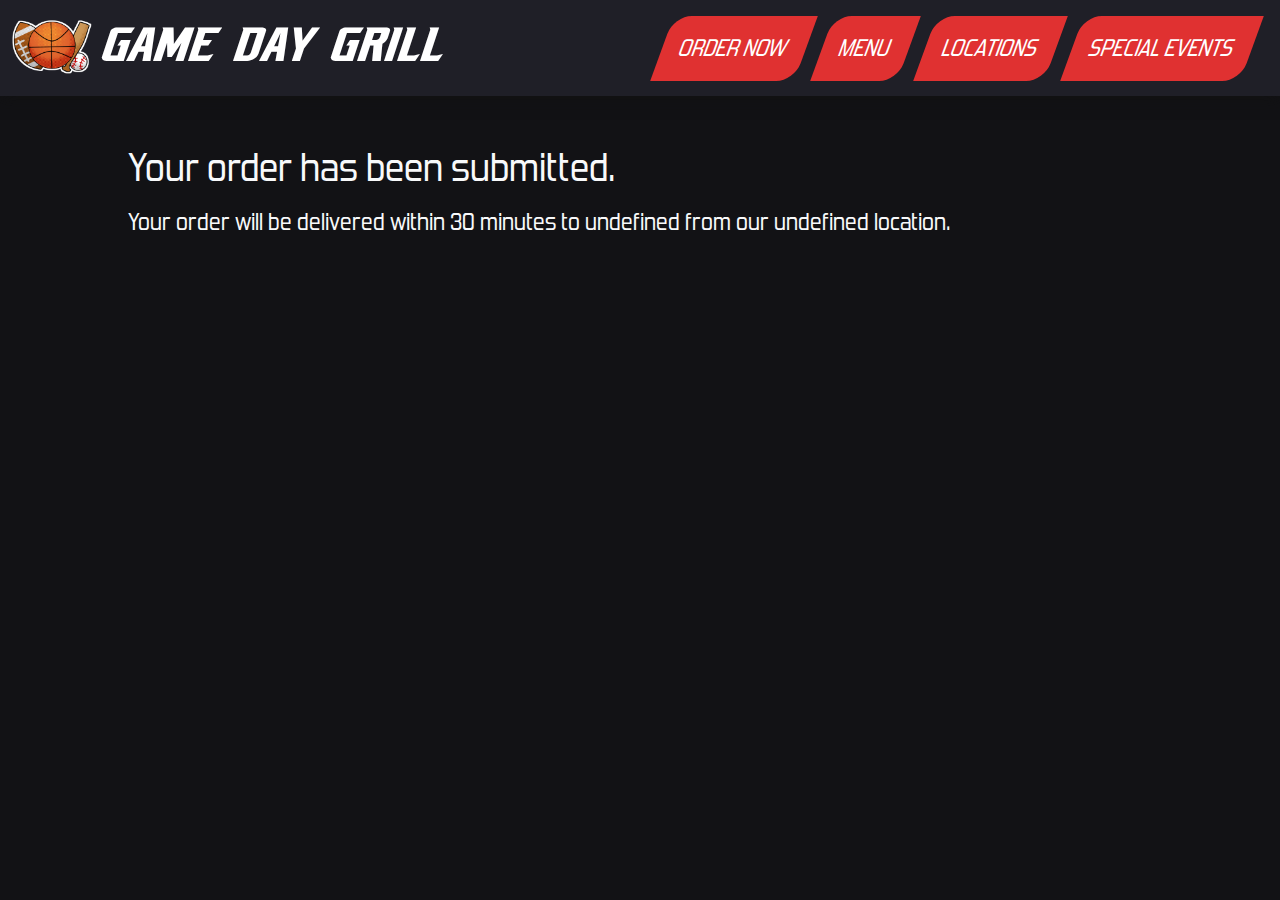
<file: delivery.html>
<!DOCTYPE html>
<html>
    <head>
        <!-- <link rel="preconnect" href="https://fonts.googleapis.com">
        <link rel="preconnect" href="https://fonts.gstatic.com" crossorigin>
        <link href="https://fonts.googleapis.com/css2?family=Oswald:wght@400;700&display=swap" rel="stylesheet"> -->

        <meta name="viewport" content="width=device-width, initial-scale=1" />
        <link href="style.css" rel="stylesheet">
        <link href="checkout.css" rel="stylesheet">
        <script src="hamburger.js"></script>

        <title>Order - Game Day Grill: Burgers & More</title>
        <meta name="title" content="Game Day Grill: Burgers & More" />
        <meta name="description" content="Order online, view our menu, and learn more about Game Day Grill through our website!" />
        
        <!-- logo icon -->
        <link rel="icon" href="imgs/logos/game-day-grill.ico" type="image/x-icon"/>
        <!-- Open Graph / Facebook -->
        <meta property="og:type" content="website" />
        <!-- <meta property="og:url" content="https://metatags.io/" /> -->
        <meta property="og:title" content="Game Day Grill: Burgers & More" />
        <meta property="og:description" content="Order online, view our menu, and learn more about Game Day Grill through our website!" />
        <!-- <meta property="og:image" content="https://metatags.io/images/meta-tags.webp" /> -->
        
        <!-- Twitter -->
        <meta property="twitter:card" content="summary_large_image" />
        <!-- <meta property="twitter:url" content="https://metatags.io/" /> -->
        <meta property="twitter:title" content="Game Day Grill: Burgers & More" />
        <meta property="twitter:description" content="Order online, view our menu, and learn more about Game Day Grill through our website!" />
        <!-- <meta property="twitter:image" content="https://metatags.io/images/meta-tags.webp" /> -->

        <script>
            window.onload = () => {
                document.getElementById("informed-text").innerText = `Your order will be delivered within 30 minutes to ${localStorage.address} from our ${localStorage.location} location.`
            }
        </script>
    </head>

    <body>
        <header>
			<div class="grow">
				<a id="logoB" href="index.html">
					<img src = "imgs\logos\game-day-grill.ico" alt = "Game Day Grill Logo" class = "logo">
				</a>
				<p class="header-text">Game Day Grill</h1>
			</div>
			<div class="navbar-buttons spaced-row">
				<a href="order.html" class="button sm" >Order Now</a>
				<a href="menu.html" class="button sm">Menu</a>
				<a href="locations.html" class="button sm">Locations</a>
				<a href="events.html" class="button sm">Special Events</a>
			</div>
			<img id="hamburger-button" src="imgs/hamburger.webp">
    	</header>
		<div id="hamburger-menu">
			<a href="order.html" class="navbar-button sm" >Order Now</a>
			<a href="menu.html" class="navbar-button sm">Menu</a>
			<a href="locations.html" class="navbar-button sm">Locations</a>
			<a href="events.html" class="navbar-button sm">Special Events</a>
		</div>
        <main>
            <div class="container">
                <p class="lg-text">Your order has been submitted.</p>
                <p class="md-text" id="informed-text">Your order will be delivered within 30 minutes.</p>
            </div>
        </main>
    </body>
</html>
</file>
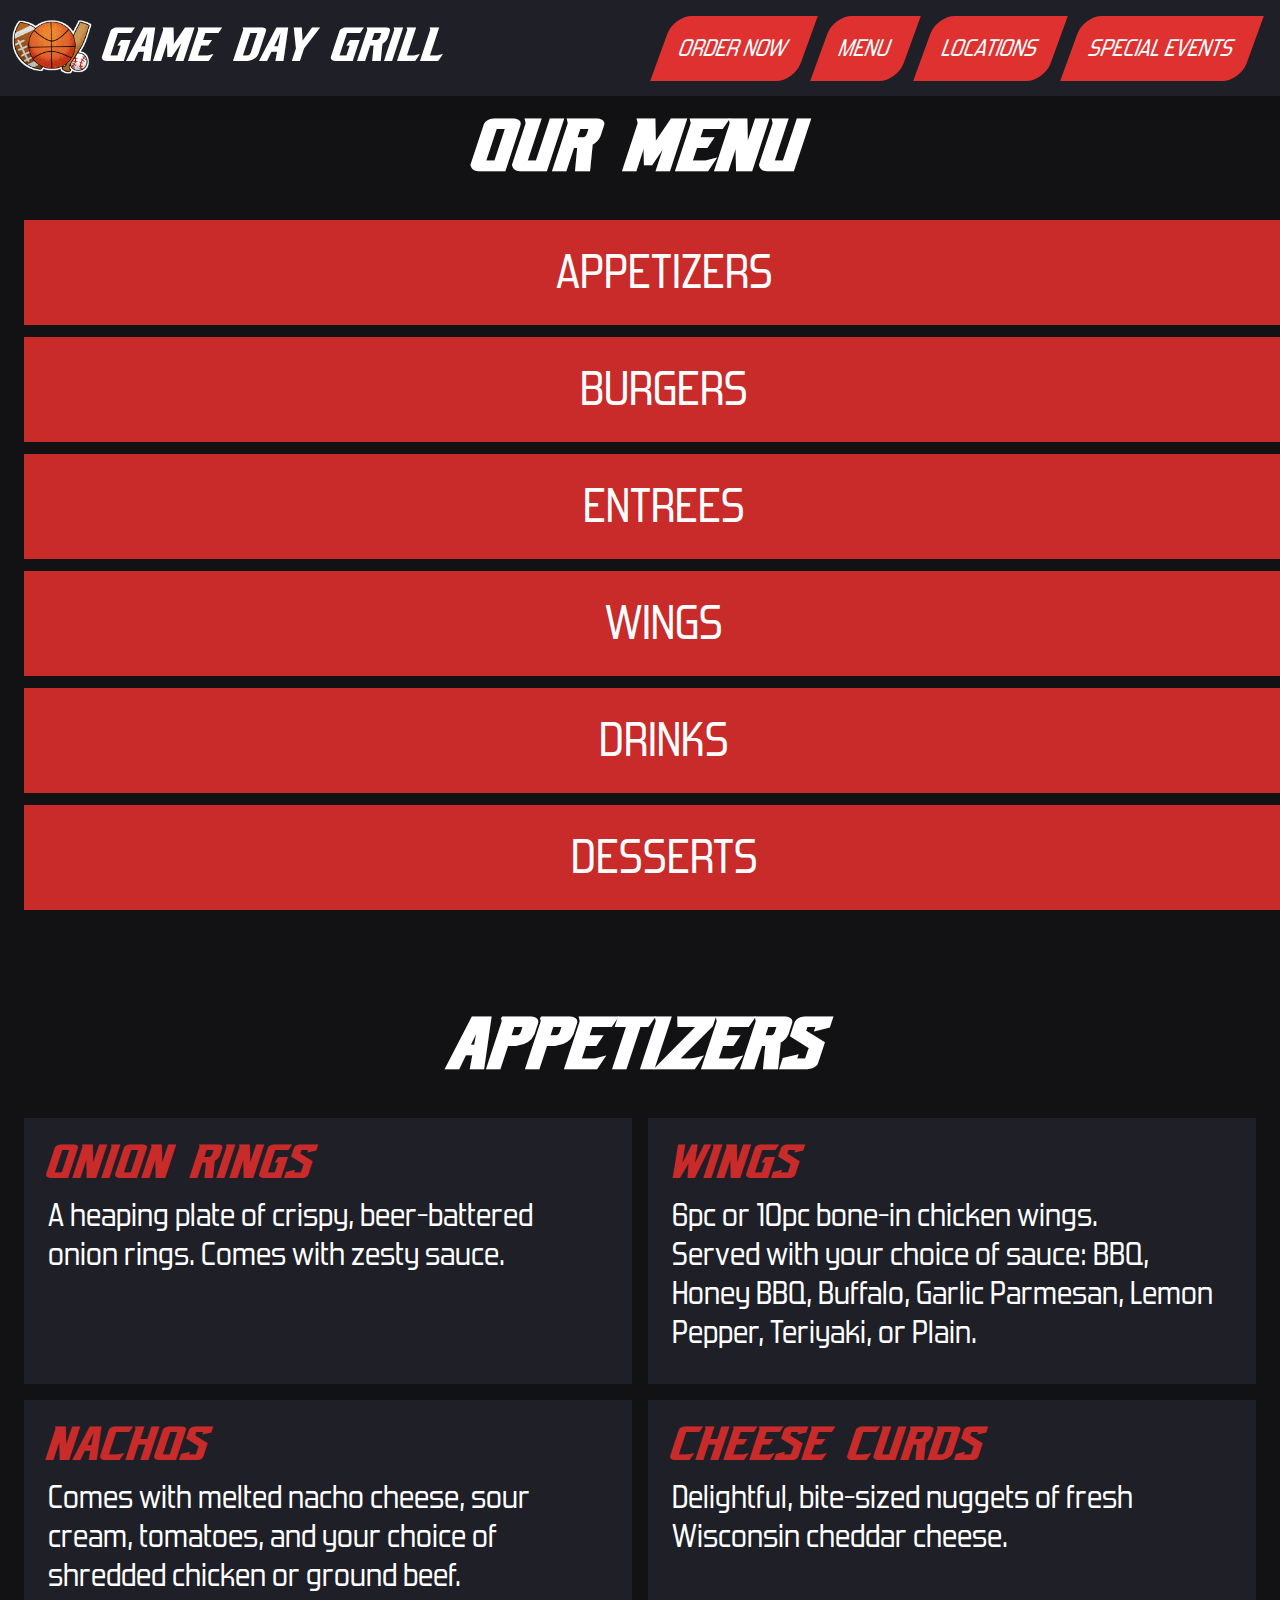
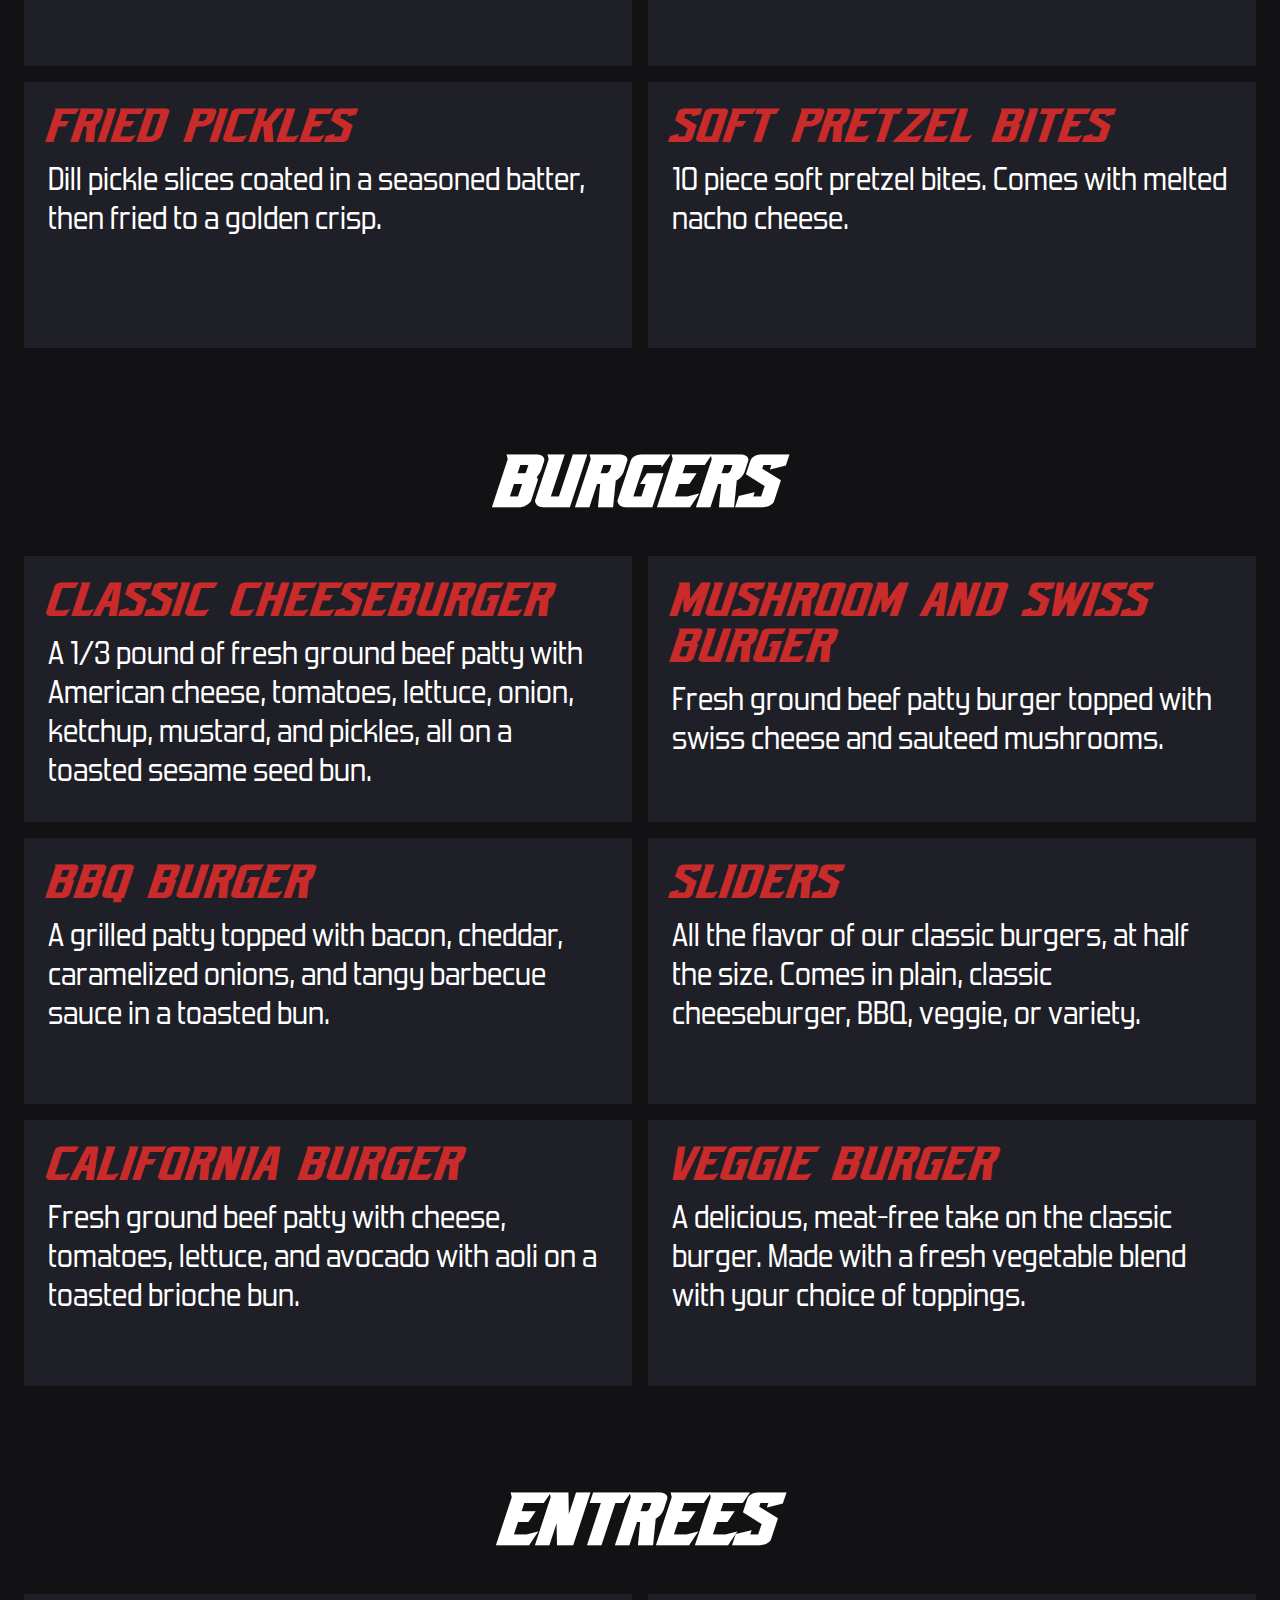
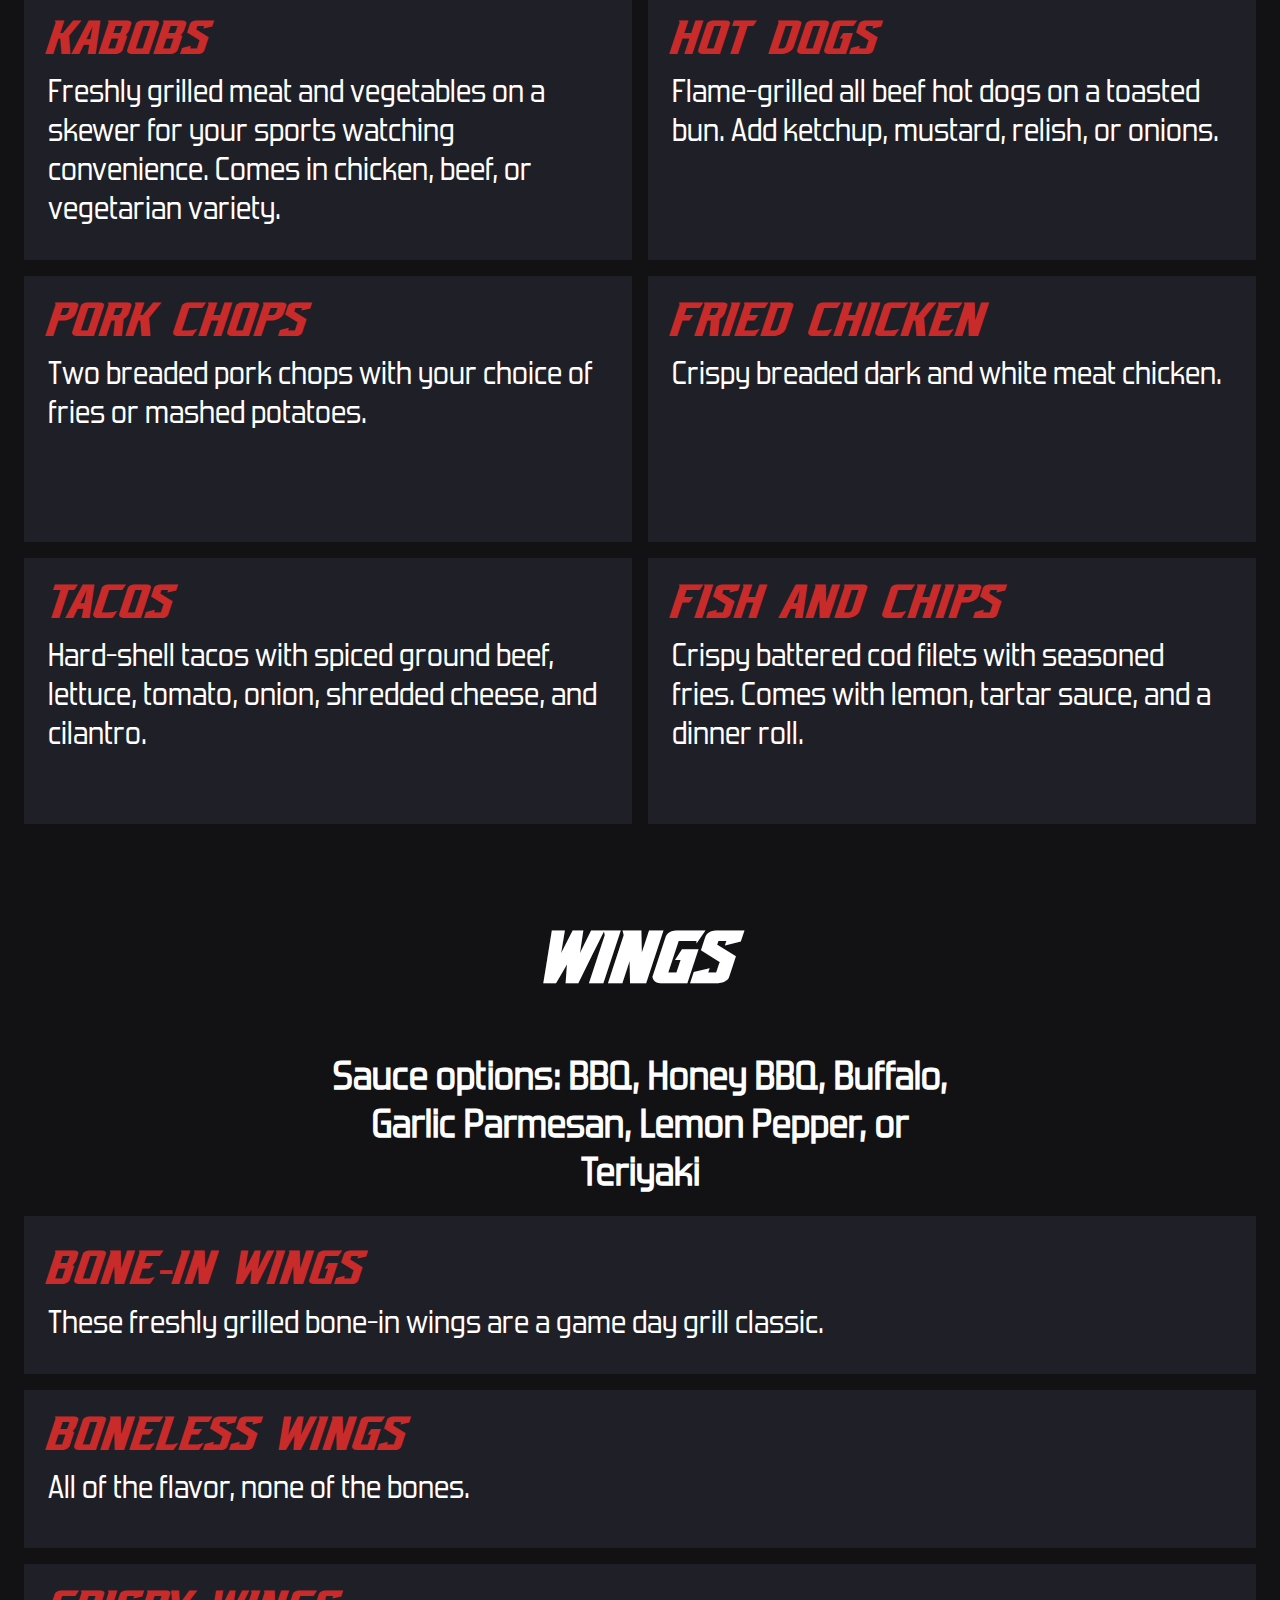
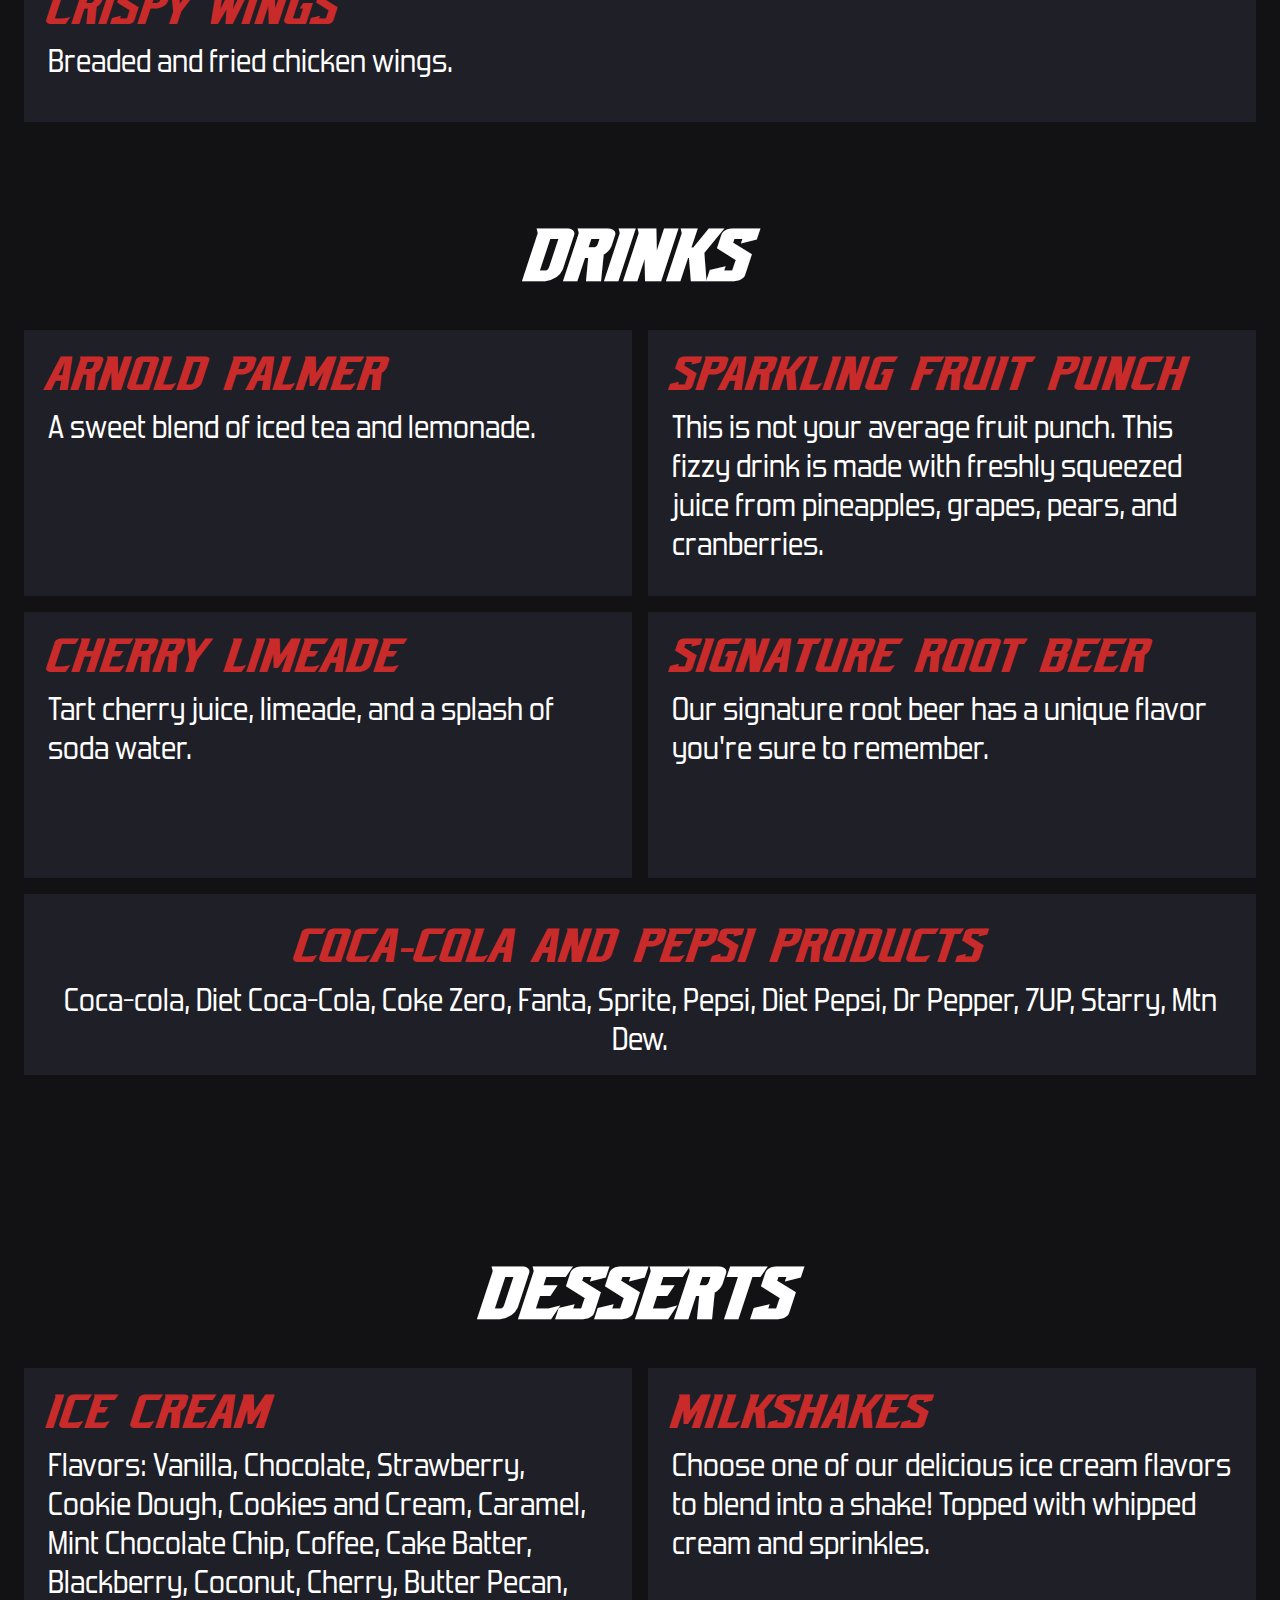
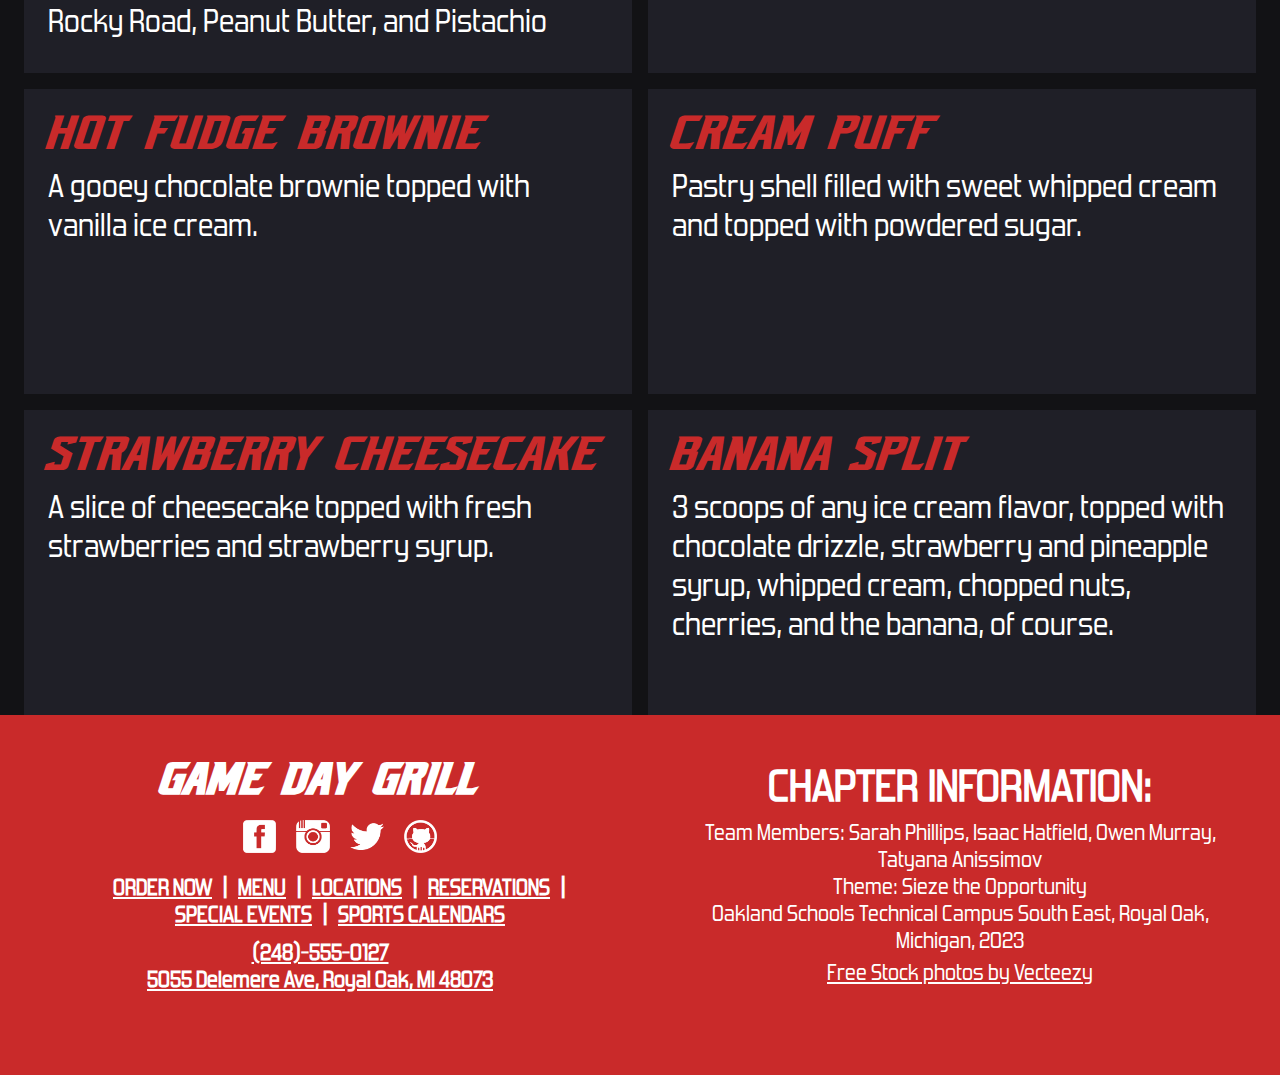
<file: menu.html>
<!DOCTYPE html>
<html>
    <head>
        <link rel="preconnect" href="https://fonts.googleapis.com">
        <link rel="preconnect" href="https://fonts.gstatic.com" crossorigin>
        <link href="https://fonts.googleapis.com/css2?family=Oswald:wght@400;700&display=swap" rel="stylesheet">

        <meta name="viewport" content="width=device-width, initial-scale=1" />
        <link href="style.css" rel="stylesheet">
        <link rel = "stylesheet" href = "menu.css">
        <script src="hamburger.js"></script>

        <title>Menu - Game Day Grill: Burgers & More</title>
        <meta name="title" content="Game Day Grill: Burgers & More" />
        <meta name="description" content="Order online, view our menu, and learn more about Game Day Grill through our website!" />
        
<!-- logo icon -->
        <link rel="icon" href="imgs/logos/game-day-grill.ico" type="image/x-icon"/>
        
        <!-- Open Graph / Facebook -->
        <meta property="og:type" content="website" />
        <!-- <meta property="og:url" content="https://metatags.io/" /> -->
        <meta property="og:title" content="Game Day Grill: Burgers & More" />
        <meta property="og:description" content="Order online, view our menu, and learn more about Game Day Grill through our website!" />
        <!-- <meta property="og:image" content="https://metatags.io/images/meta-tags.webp" /> -->
        
        <!-- Twitter -->
        <meta property="twitter:card" content="summary_large_image" />
        <!-- <meta property="twitter:url" content="https://metatags.io/" /> -->
        <meta property="twitter:title" content="Game Day Grill: Burgers & More" />
        <meta property="twitter:description" content="Order online, view our menu, and learn more about Game Day Grill through our website!" />
        <!-- <meta property="twitter:image" content="https://metatags.io/images/meta-tags.webp" /> -->
    </head>

    <body>
      <header>
        <div class="grow">
          <a id="logoB" href="index.html">
            <img src = "imgs\logos\game-day-grill.ico" alt = "Game Day Grill Logo" class = "logo">
          </a>
          <p class="header-text">Game Day Grill</h1>
        </div>
        <div class="navbar-buttons spaced-row">
          <a href="order.html" class="button sm" >Order Now</a>
          <a href="menu.html" class="button sm">Menu</a>
          <a href="locations.html" class="button sm">Locations</a>
          <a href="events.html" class="button sm">Special Events</a>
        </div>
        <img id="hamburger-button" src="imgs/hamburger.webp">
        </header>
      <div id="hamburger-menu">
        <a href="order.html" class="button sm" >Order Now</a>
        <a href="menu.html" class="button sm">Menu</a>
        <a href="locations.html" class="button sm">Locations</a>
        <a href="events.html" class="button sm">Special Events</a>
      </div>
        <main>

                <h1 class = "centered-title">OUR MENU</h1>

                

                <div id="grid">
                  <a href = "#appetizers"><div>APPETIZERS</div></a>
                  <a href = "#burgers" ><div>BURGERS</div></a>
                  <a href = "#entrees" ><div>ENTREES</div></a>
                  <a href = "#wings"><div>WINGS</div></a>
                  <a href = "#drinks" ><div>DRINKS</div></a>
                  <a href = "#desserts" ><div>DESSERTS</div></a>
                </div>

                <!-- <div id="grid">
                  <div>APPETIZERS</div>
                  <div>BURGERS</div>
                  <div>SANDWICHES</div>
                  <div>ENTREES</div>
                  <div>DRINKS</div>
                  <div>DESSERTS</div>
                  </div> -->

                <!--appetizers-->
                <div id = "appetizers">
                <h1 class = "centered-title"><br>APPETIZERS</h1>
                <div class="menu-grid">
                  <div><span class = "menu-item-subtitle">ONION RINGS</span>
                    <p>A heaping plate of crispy, beer-battered onion rings. Comes with zesty sauce.</p>
                  </div>
                  <div><span class ="menu-item-subtitle">WINGS</span>
                    <p>6pc or 10pc bone-in chicken wings. <br> Served with your choice of sauce: BBQ, Honey BBQ, Buffalo, Garlic Parmesan, Lemon Pepper, Teriyaki, or Plain.</p>
                  </div>
                  <div><span class ="menu-item-subtitle">NACHOS</span>
                    <p>Comes with melted nacho cheese, sour cream, tomatoes, and your choice of shredded chicken or ground beef. </p>
                  </div>
                  <div><span class ="menu-item-subtitle">CHEESE CURDS</span>
                    <p>Delightful, bite-sized nuggets of fresh Wisconsin cheddar cheese.</p>
                  </div>
                  <div><span class ="menu-item-subtitle">FRIED PICKLES</span>
                    <p> Dill pickle slices coated in a seasoned batter, then fried to a golden crisp.</p>
                  </div>
                  <div><span class ="menu-item-subtitle">SOFT PRETZEL BITES</span>
                    <p>10 piece soft pretzel bites. Comes with melted nacho cheese.</p>
                  </div>
                </div>
              </div>

              <!-- burgers -->
              <div id = "burgers">
                <h1 class = "centered-title"><br>BURGERS</h1>
                <div class="menu-grid">
                  <div><span class = "menu-item-subtitle">CLASSIC CHEESEBURGER</span>
                    <p>A 1/3 pound of fresh ground beef patty with American cheese, tomatoes, lettuce, onion, ketchup, mustard, and pickles, all on a toasted sesame seed bun.</p>
                  </div>
                  <div><span class ="menu-item-subtitle">MUSHROOM AND SWISS BURGER</span>
                    <p>Fresh ground beef patty burger topped with swiss cheese and sauteed mushrooms.</p>
                   </div>
                  <div><span class ="menu-item-subtitle">BBQ BURGER</span>
                    <p>A grilled patty topped with bacon, cheddar, caramelized onions, and tangy barbecue sauce in a toasted bun.</p>
                  </div>
                  <div><span class ="menu-item-subtitle">SLIDERS</span>
                    <p>All the flavor of our classic burgers, at half the size. Comes in plain, classic cheeseburger, BBQ, veggie, or variety.</p>
                  </div>
                  <div><span class ="menu-item-subtitle">CALIFORNIA BURGER</span>
                    <p>Fresh ground beef patty with cheese, tomatoes, lettuce, and avocado with aoli on a toasted brioche bun.
                    </p>
                  </div>
                  <div><span class ="menu-item-subtitle">VEGGIE BURGER</span>
                    <p>A delicious, meat-free take on the classic burger. Made with a fresh vegetable blend with your choice of toppings. </p>
                  </div>
                </div>
                </div>

              <!-- entrees -->
              <div id = "entrees">
                <h1 class = "centered-title"><br>ENTREES</h1>
                <div class="menu-grid">
                  <div><span class = "menu-item-subtitle">KABOBS</span>
                    <p>Freshly grilled meat and vegetables on a skewer for your sports watching convenience. Comes in chicken, beef, or vegetarian variety. </p>
                  </div>
                  <div><span class ="menu-item-subtitle">HOT DOGS</span>
                    <p>Flame-grilled all beef hot dogs on a toasted bun. Add ketchup, mustard, relish, or onions.
                    </p>
                   </div>
                  <div><span class ="menu-item-subtitle">PORK CHOPS</span>
                    <p>Two breaded pork chops with your choice of fries or mashed potatoes.</p>
                  </div>
                  <div><span class ="menu-item-subtitle">FRIED CHICKEN</span>
                    <p>Crispy breaded dark and white meat chicken.</p>
                  </div>
                  <div><span class ="menu-item-subtitle">TACOS</span>
                    <p>
                      Hard-shell tacos with spiced ground beef, lettuce, tomato, onion, shredded cheese, and cilantro. 
                    </p>
                  </div>
                  <div><span class ="menu-item-subtitle">FISH AND CHIPS</span>
                    <p>Crispy battered cod filets with seasoned fries. Comes with lemon, tartar sauce, and a dinner roll.  </p>
                  </div>
                </div>
                </div>

              <!-- wings -->
              <div id = "wings">
                <h1 class = "centered-title"><br>wings</h1>
                <h1 class ="centered-subtitle">Sauce options: BBQ, Honey BBQ, Buffalo, Garlic Parmesan, Lemon Pepper, or Teriyaki</h1>
                <div class="menu-grid">
                  <div><span class = "menu-item-subtitle">BONE-IN WINGS</span>
                    <p>These freshly grilled bone-in wings are a game day grill classic.</p>
                  </div>
                  <div><span class ="menu-item-subtitle">BONELESS WINGS</span>
                    <p>All of the flavor, none of the bones. 
                    </p>
                   </div>
                  <div><span class ="menu-item-subtitle">CRISPY WINGS</span>
                    <p>Breaded and fried chicken wings.</p>
                  </div>
                </div>
                </div>

              <!-- drinks -->
              <div id = "drinks">
                <h1 class = "centered-title"><br>DRINKS</h1>
                <div class="menu-grid">
                  <div><span class = "menu-item-subtitle">ARNOLD PALMER</span>
                    <p>A sweet blend of iced tea and lemonade.</p>
                  </div>
                  <div><span class ="menu-item-subtitle">SPARKLING FRUIT PUNCH</span>
                    <p>This is not your average fruit punch. This fizzy drink is made with freshly squeezed juice from pineapples, grapes, pears, and cranberries. 
                    </p>
                   </div>
                  <div><span class ="menu-item-subtitle">CHERRY LIMEADE</span>
                    <p>Tart cherry juice, limeade, and a splash of soda water.</p>
                  </div>
                  <div><span class ="menu-item-subtitle">SIGNATURE ROOT BEER</span>
                    <p>Our signature root beer has a unique flavor you're sure to remember.</p>
                  </div>
                  <div class = "grid-wide"><span class ="menu-item-subtitle">COCA-COLA AND PEPSI PRODUCTS</span>
                    <p>
                      Coca-cola, Diet Coca-Cola, Coke Zero, Fanta, Sprite, Pepsi, Diet Pepsi, Dr Pepper, 7UP, Starry, Mtn Dew. 
                    </p>
                  </div>
                </div>
              </div>

              <!-- desserts -->
              <div id = "desserts">
                <h1 class = "centered-title"><br>DESSERTS</h1>
                <div class="menu-grid">
                  <div><span class = "menu-item-subtitle">ICE CREAM</span>
                    <p>Flavors: Vanilla, Chocolate, Strawberry, Cookie Dough, Cookies and Cream, Caramel, Mint Chocolate Chip, Coffee, 
                      Cake Batter, Blackberry, Coconut, Cherry, Butter Pecan, Rocky Road, Peanut Butter, and Pistachio
                    </p>
                  </div>
                  <div><span class ="menu-item-subtitle">MILKSHAKES</span>
                    <p>Choose one of our delicious ice cream flavors to blend into a shake! Topped with whipped cream and sprinkles. 
                    </p>
                   </div>
                  <div><span class ="menu-item-subtitle">Hot Fudge Brownie</span>
                    <p>A gooey chocolate brownie topped with vanilla ice cream.</p>
                  </div>
                  <div><span class ="menu-item-subtitle">CREAM PUFF</span>
                    <p>Pastry shell filled with sweet whipped cream and topped with powdered sugar. </p>
                  </div>
                  <div><span class ="menu-item-subtitle">STRAWBERRY CHEESECAKE</span>
                    <p>
                      A slice of cheesecake topped with fresh strawberries and strawberry syrup.
                    </p>
                  </div>
                  <div><span class ="menu-item-subtitle">BANANA SPLIT</span>
                    <p>3 scoops of any ice cream flavor, topped with chocolate drizzle, 
                      strawberry and pineapple syrup, whipped cream, chopped nuts, cherries, and the banana, of course.</p>
                  </div>
                </div>
                </div>
        </main>
        <footer class = "footer-grid">
          <!-- <img src = "imgs/game-day-grill-logo-simple2.webp" class = "footer-logo"> -->
          <div class = "centered-title">
          <h1>GAME DAY GRILL</h1>

                  <ul class = "inline centered">
                      <li><img src = "imgs/social-media-logos/facebook.png"></li>
                      <li><img src = "imgs/social-media-logos/instagram.png"></li>
                      <li><img src = "imgs/social-media-logos/twitter.png"></li>
                      <li><img src = "imgs/social-media-logos/github.png"></li>
                  </ul>
                  <ul class = "inline centered">
                  <strong>
                      <li><a href = "order.html">ORDER NOW</a></li>
                      <li> | </li>
                      <li><a href = "menu.html">MENU</a></li>
                      <li> | </li>
                      <li><a href="Locations.html">LOCATIONS</a></li>
                      <li> | </li>
                      <li><a href="reservations.html">RESERVATIONS</a></li>
                      <li> | </li>
                      <li><a href = "events.html">SPECIAL EVENTS</a></li>
                      <li> | </li>
                      <li><a href = "Sports.html">SPORTS CALENDARS</a></li>
                  
                  </ul>
              <a href = "tel:2485550127" class = "contact">(248)-555-0127</a>
              <br>
              <a href = "https://maps.google.com/maps/dir//5055+Delemere+Ave+Royal+Oak,+MI+48073/@42.5371064,-83.1801436,17z/data=!4m5!4m4!1m0!1m2!1m1!1s0x8824c66430e197a7:0xdcb1d3339efff00c" 
              target="_blank" class = "contact">5055 Delemere Ave, Royal Oak, MI 48073</a></strong>

          </div>
          <div class = "centered-title Cinfo">
              <h1 class = "contact">CHAPTER INFORMATION: </h1>
              <p class = "contact">Team Members: Sarah Phillips, Isaac Hatfield, Owen Murray, Tatyana Anissimov <br>
              Theme: Sieze the Opportunity<br>
              Oakland Schools Technical Campus South East, Royal Oak, Michigan, 2023</p>
              <a  class = "contact" href = "https://www.vecteezy.com/free-photos">Free Stock photos by Vecteezy</a>
          </div>
          </footer>
    </body>
</html>
</file>
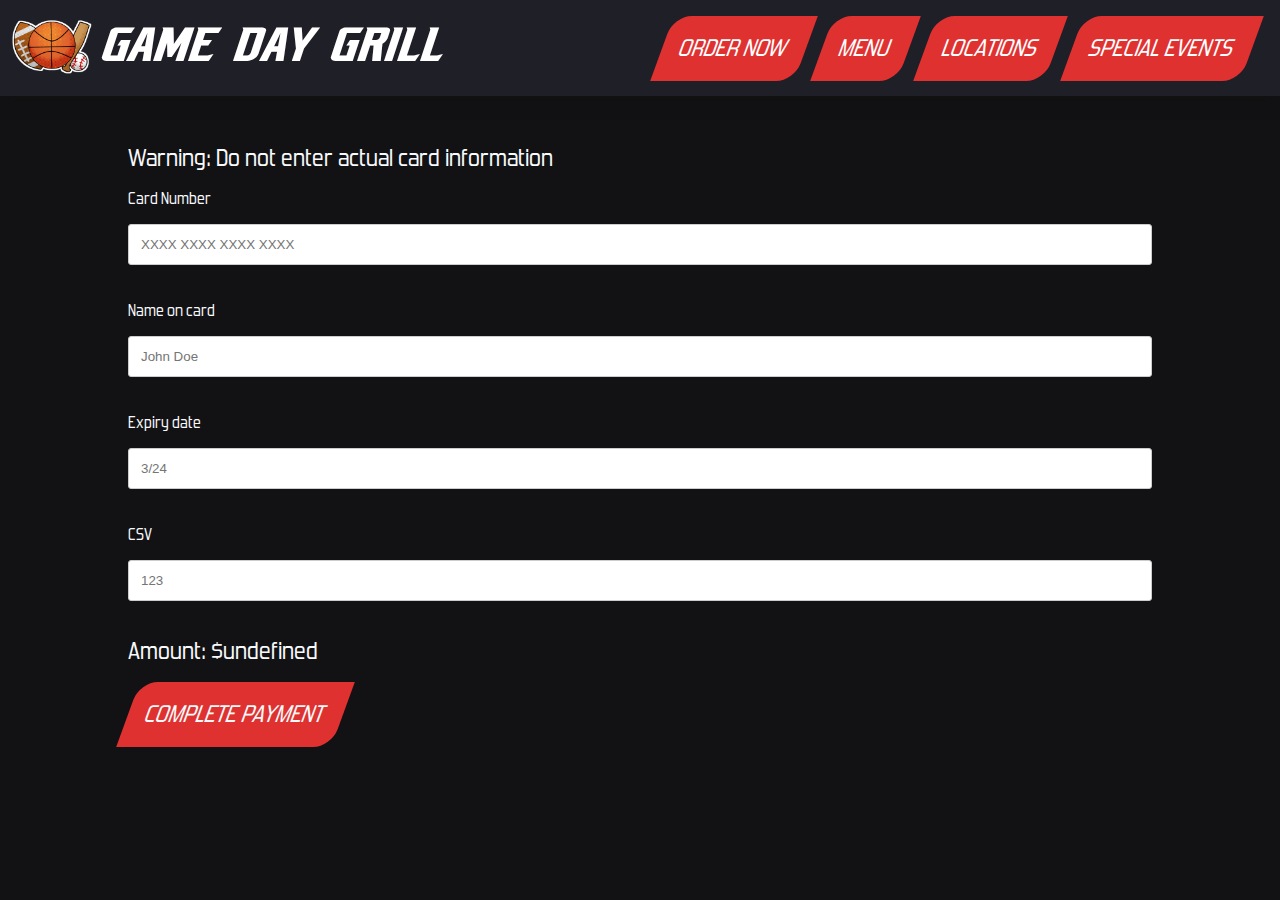
<file: pay.html>
<!DOCTYPE html>
<html>
    <head>
        <!-- <link rel="preconnect" href="https://fonts.googleapis.com">
        <link rel="preconnect" href="https://fonts.gstatic.com" crossorigin>
        <link href="https://fonts.googleapis.com/css2?family=Oswald:wght@400;700&display=swap" rel="stylesheet"> -->

        <meta name="viewport" content="width=device-width, initial-scale=1" />
        <link href="style.css" rel="stylesheet">
        <link href="checkout.css" rel="stylesheet">
        <script src="hamburger.js"></script>

        <title>Order - Game Day Grill: Burgers & More</title>
        <meta name="title" content="Game Day Grill: Burgers & More" />
        <meta name="description" content="Order online, view our menu, and learn more about Game Day Grill through our website!" />
        
        <!-- logo icon -->
        <link rel="icon" href="imgs/logos/game-day-grill.ico" type="image/x-icon"/>
        <!-- Open Graph / Facebook -->
        <meta property="og:type" content="website" />
        <!-- <meta property="og:url" content="https://metatags.io/" /> -->
        <meta property="og:title" content="Game Day Grill: Burgers & More" />
        <meta property="og:description" content="Order online, view our menu, and learn more about Game Day Grill through our website!" />
        <!-- <meta property="og:image" content="https://metatags.io/images/meta-tags.webp" /> -->
        
        <!-- Twitter -->
        <meta property="twitter:card" content="summary_large_image" />
        <!-- <meta property="twitter:url" content="https://metatags.io/" /> -->
        <meta property="twitter:title" content="Game Day Grill: Burgers & More" />
        <meta property="twitter:description" content="Order online, view our menu, and learn more about Game Day Grill through our website!" />
        <!-- <meta property="twitter:image" content="https://metatags.io/images/meta-tags.webp" /> -->
        <script>
            window.onload = () => {
                document.getElementById("amount").innerText = `Amount: $${localStorage.totalPrice}`;

                document.getElementById("complete-payment").addEventListener("click", (e) => {
                    document.getElementById("complete-payment").innerText = "Processing...";

                    setTimeout(() => {
                        window.location.replace(localStorage.finalPage);
                    }, 1000)
                })
            }
        </script>
    </head>

    <body>
        <header>
			<div class="grow">
				<a id="logoB" href="index.html">
					<img src = "imgs\logos\game-day-grill.ico" alt = "Game Day Grill Logo" class = "logo">
				</a>
				<p class="header-text">Game Day Grill</h1>
			</div>
			<div class="navbar-buttons spaced-row">
				<a href="order.html" class="button sm" >Order Now</a>
				<a href="menu.html" class="button sm">Menu</a>
				<a href="locations.html" class="button sm">Locations</a>
				<a href="events.html" class="button sm">Special Events</a>
			</div>
			<img id="hamburger-button" src="imgs/hamburger.webp">
    	</header>
		<div id="hamburger-menu">
			<a href="order.html" class="navbar-button sm" >Order Now</a>
			<a href="menu.html" class="navbar-button sm">Menu</a>
			<a href="locations.html" class="navbar-button sm">Locations</a>
			<a href="events.html" class="navbar-button sm">Special Events</a>
		</div>
        <main>
            <div class="container">
                <span class="md-text">Warning: Do not enter actual card information</span>
                <p>Card Number</p>
                <input type="text" placeholder="XXXX XXXX XXXX XXXX">
                <p>Name on card</p>
                <input type="text" placeholder="John Doe">
                <p>Expiry date</p>
                <input type="text" placeholder="3/24">
                <p>CSV</p>
                <input type="text" placeholder="123">
                <span class="md-text" id="amount">Amount: $0.00</span>
                <span class="md-text button" id="complete-payment">Complete Payment</span>
            </div>
        </main>
    </body>
</html>
</file>
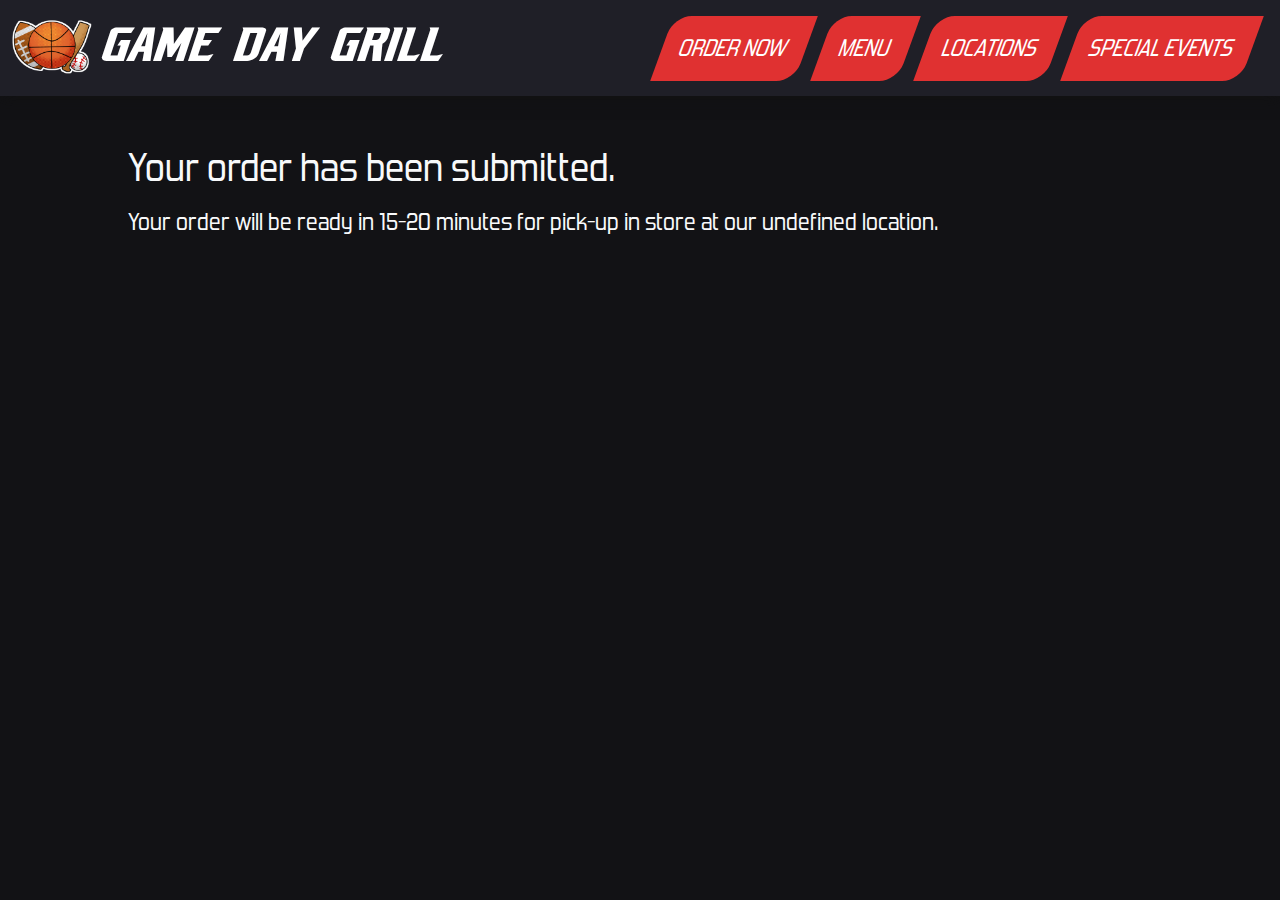
<file: pickup.html>
<!DOCTYPE html>
<html>
    <head>
        <!-- <link rel="preconnect" href="https://fonts.googleapis.com">
        <link rel="preconnect" href="https://fonts.gstatic.com" crossorigin>
        <link href="https://fonts.googleapis.com/css2?family=Oswald:wght@400;700&display=swap" rel="stylesheet"> -->

        <meta name="viewport" content="width=device-width, initial-scale=1" />
        <link href="style.css" rel="stylesheet">
        <link href="checkout.css" rel="stylesheet">
        <script src="hamburger.js"></script>

        <title>Order - Game Day Grill: Burgers & More</title>
        <meta name="title" content="Game Day Grill: Burgers & More" />
        <meta name="description" content="Order online, view our menu, and learn more about Game Day Grill through our website!" />
        
        <!-- logo icon -->
        <link rel="icon" href="imgs/logos/game-day-grill.ico" type="image/x-icon"/>
        <!-- Open Graph / Facebook -->
        <meta property="og:type" content="website" />
        <!-- <meta property="og:url" content="https://metatags.io/" /> -->
        <meta property="og:title" content="Game Day Grill: Burgers & More" />
        <meta property="og:description" content="Order online, view our menu, and learn more about Game Day Grill through our website!" />
        <!-- <meta property="og:image" content="https://metatags.io/images/meta-tags.webp" /> -->
        
        <!-- Twitter -->
        <meta property="twitter:card" content="summary_large_image" />
        <!-- <meta property="twitter:url" content="https://metatags.io/" /> -->
        <meta property="twitter:title" content="Game Day Grill: Burgers & More" />
        <meta property="twitter:description" content="Order online, view our menu, and learn more about Game Day Grill through our website!" />
        <!-- <meta property="twitter:image" content="https://metatags.io/images/meta-tags.webp" /> -->

        <script>
            window.onload = () => {
                document.getElementById("informed-text").innerText = `Your order will be ready in 15-20 minutes for pick-up in store at our ${localStorage.location} location.`
            }
        </script>
    </head>

    <body>
        <header>
			<div class="grow">
				<a id="logoB" href="index.html">
					<img src = "imgs\logos\game-day-grill.ico" alt = "Game Day Grill Logo" class = "logo">
				</a>
				<p class="header-text">Game Day Grill</h1>
			</div>
			<div class="navbar-buttons spaced-row">
				<a href="order.html" class="button sm" >Order Now</a>
				<a href="menu.html" class="button sm">Menu</a>
				<a href="locations.html" class="button sm">Locations</a>
				<a href="events.html" class="button sm">Special Events</a>
			</div>
			<img id="hamburger-button" src="imgs/hamburger.webp">
    	</header>
		<div id="hamburger-menu">
			<a href="order.html" class="navbar-button sm" >Order Now</a>
			<a href="menu.html" class="navbar-button sm">Menu</a>
			<a href="locations.html" class="navbar-button sm">Locations</a>
			<a href="events.html" class="navbar-button sm">Special Events</a>
		</div>
        <main>
            <div class="container">
                <p class="lg-text">Your order has been submitted.</p>
                <p class="md-text" id="informed-text">Your order will be ready in 15-20 minutes for pick-up in store.</p>
            </div>
        </main>
    </body>
</html>
</file>
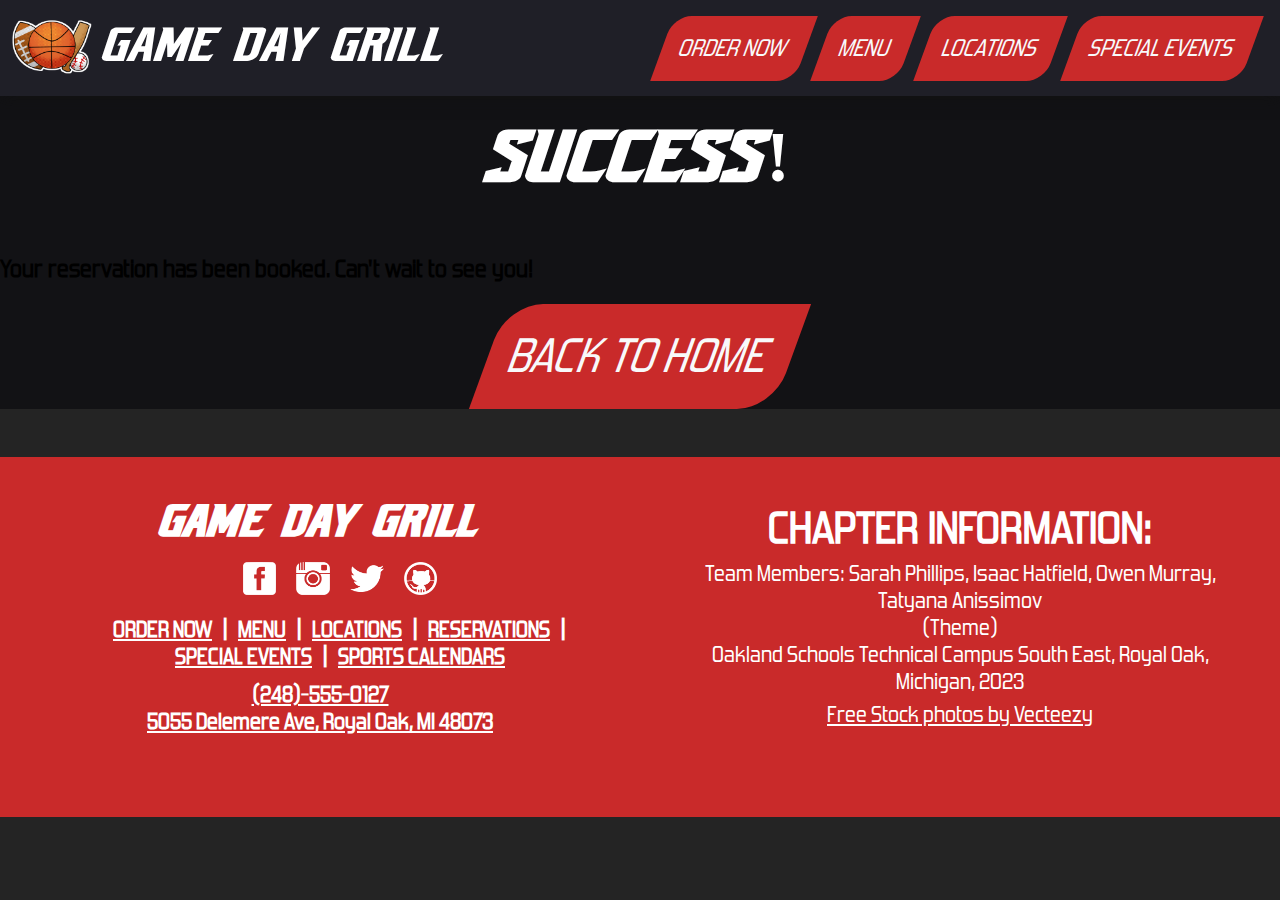
<file: reservation-success.html>
<!DOCTYPE html>
<html>
    <head>
        <link rel="preconnect" href="https://fonts.googleapis.com">
        <link rel="preconnect" href="https://fonts.gstatic.com" crossorigin>
        <link href="https://fonts.googleapis.com/css2?family=Oswald:wght@400;700&display=swap" rel="stylesheet">

        <meta name="viewport" content="width=device-width, initial-scale=1" />
        <link href="style.css" rel="stylesheet">
        <link href = "reservations.css" rel = "stylesheet">
        <script src="hamburger.js"></script>

        <title>Menu - Game Day Grill: Burgers & More</title>
        <meta name="title" content="Game Day Grill: Burgers & More" />
        <meta name="description" content="Order online, view our menu, and learn more about Game Day Grill through our website!" />
        
<!-- logo icon -->
        <link rel="icon" href="imgs/logos/game-day-grill.ico" type="image/x-icon"/>
        
        <!-- Open Graph / Facebook -->
        <meta property="og:type" content="website" />
        <!-- <meta property="og:url" content="https://metatags.io/" /> -->
        <meta property="og:title" content="Game Day Grill: Burgers & More" />
        <meta property="og:description" content="Order online, view our menu, and learn more about Game Day Grill through our website!" />
        <!-- <meta property="og:image" content="https://metatags.io/images/meta-tags.webp" /> -->
        
        <!-- Twitter -->
        <meta property="twitter:card" content="summary_large_image" />
        <!-- <meta property="twitter:url" content="https://metatags.io/" /> -->
        <meta property="twitter:title" content="Game Day Grill: Burgers & More" />
        <meta property="twitter:description" content="Order online, view our menu, and learn more about Game Day Grill through our website!" />
        <!-- <meta property="twitter:image" content="https://metatags.io/images/meta-tags.webp" /> -->
    </head>

    <body>
        <header>
			<div class="grow">
				<a id="logoB" href="index.html">
					<img src = "imgs\logos\game-day-grill.ico" alt = "Game Day Grill Logo" class = "logo">
				</a>
				<p class="header-text">Game Day Grill</h1>
			</div>
			<div class="navbar-buttons spaced-row">
				<a href="order.html" class="button sm" >Order Now</a>
				<a href="menu.html" class="button sm">Menu</a>
				<a href="locations.html" class="button sm">Locations</a>
				<a href="events.html" class="button sm">Special Events</a>
			</div>
			<img id="hamburger-button" src="imgs/hamburger.webp">
    	</header>
		<div id="hamburger-menu">
			<a href="order.html" class="navbar-button sm" >Order Now</a>
			<a href="menu.html" class="navbar-button sm">Menu</a>
			<a href="locations.html" class="navbar-button sm">Locations</a>
			<a href="events.html" class="navbar-button sm">Special Events</a>
		</div>
        <main>
            <h1 class = "centered-title">SUCCESS!</h1>
            <h2>Your reservation has been booked. Can't wait to see you!</h2>

            
            
            <div class = "success">
                <a href = "index.html" class = "button">BACK TO HOME</a>
                
            </div>
            
        </main>

        
    </body>

    <footer class = "footer-grid">
        <!-- <img src = "imgs/game-day-grill-logo-simple2.webp" class = "footer-logo"> -->
        <div class = "centered-title">
        <h1>GAME DAY GRILL</h1>

                <ul class = "inline centered">
                    <li><img src = "imgs/social-media-logos/facebook.png"></li>
                    <li><img src = "imgs/social-media-logos/instagram.png"></li>
                    <li><img src = "imgs/social-media-logos/twitter.png"></li>
                    <li><img src = "imgs/social-media-logos/github.png"></li>
                </ul>
                <ul class = "inline centered">
                <strong>
                    <li><a href = "order.html">ORDER NOW</a></li>
                    <li> | </li>
                    <li><a href = "menu.html">MENU</a></li>
                    <li> | </li>
                    <li><a href="Locations.html">LOCATIONS</a></li>
                    <li> | </li>
                    <li><a href="reservations.html">RESERVATIONS</a></li>
                    <li> | </li>
                    <li><a href = "events.html">SPECIAL EVENTS</a></li>
                    <li> | </li>
                    <li><a href = "Sports.html">SPORTS CALENDARS</a></li>
                
                </ul>
            <a href = "tel:2485550127" class = "contact">(248)-555-0127</a>
            <br>
            <a href = "https://maps.google.com/maps/dir//5055+Delemere+Ave+Royal+Oak,+MI+48073/@42.5371064,-83.1801436,17z/data=!4m5!4m4!1m0!1m2!1m1!1s0x8824c66430e197a7:0xdcb1d3339efff00c" 
            target="_blank" class = "contact">5055 Delemere Ave, Royal Oak, MI 48073</a></strong>

        </div>
        <div class = "centered-title">
            <h1 class = "contact">CHAPTER INFORMATION: </h1>
            <p class = "contact">Team Members: Sarah Phillips, Isaac Hatfield, Owen Murray, Tatyana Anissimov <br>
            (Theme) <br>
            Oakland Schools Technical Campus South East, Royal Oak, Michigan, 2023</p>
            <a  class = "contact" href = "https://www.vecteezy.com/free-photos">Free Stock photos by Vecteezy</a>
        </div>
        </footer>
</html>
</file>
<file: style.css>
/*COLORS*/
:root {
    --red: #c92a2a;
    --text-red: #f03e3e;
    --orange: #ee8730;
  }


/*FONTS*/

@font-face {
    font-family: Sports;
    src: url(fonts/supers-sports.combined.otf);
}
.font-sports{
    font-family: Sports;
}

@font-face {
    font-family: font_sports_title;
    src: url(fonts/azn-unified.oblique.otf);
}
.font-sports-title{
    font-family: sports_title;
}

@font-face {
    font-family: font_body;
    src: url(fonts/forgotten-futurist.rg-regular.otf);
}
.font-body{
    font-family: bodytext;
}

.sm-text {
    font-size: 1em;
}

.md-text {
    font-size: 1.5em;
}

.lg-text {
    font-size: 2.5em;
}

.centered-text {
    text-align: center;
}

.white {
    color: #f8f9fa;
}

.content-columns {
    display: flex;
    flex-direction: column;

    gap: 0.5em;
}

.centered-row {
    justify-content: center;
    align-items: center;
}

.infocard {
    padding: 1em;

    background-color: #1f1f27;

    display: flex;
    flex-direction: column;

    gap: 0.5em;

    color: #f8f9fa;

    font-size: 1.5em;

    box-sizing: border-box;
}

.infocard span {
    text-align: center;

    color: #f8f9fa;
}

.column-spacer {
    margin: 0.25em;
}

.full-width-infocard {
    width: 100%;
}

.infocard-row {
    display: flex;
    justify-content: center;
    align-items: center;

    gap: 2em;

    flex-wrap: wrap;
    background-color: #1f1f27;
}

.infocard-row-img {
    max-width: 100%;

    flex-grow: 1;
}

.infocard-row-text {
    max-width: 50%;
}

html { scroll-behavior: smooth; background-color: #121215}

.title{
    font-size: 2em;
    color:white;
}

.caps
{
    text-transform: uppercase;
}

nav{margin: 0; background-color: red;}

.nav-item {
    font-size: 120%;
    margin: 5px;
    border-radius: 10px 0 10px 0;
    background-color: #c92a2a;
    transition: background-color .2s;
    transform: skewX(-20deg) translateX(-0.55em);
    text-decoration: none;
    color: white;
    text-align: center;
}

.nav-item:hover{
    background-color: #ee8730;
    transition: background-color .2s;
}

.dropdown-menu
{
    transform: skew(20deg) translateX(.75em);
}

.dropdown-item
{
    color: black; 
}
.dropdown-item:hover{
    transition: background-color 2s;
    background-color: #ee8730; 
    color:blue;
}

@media screen and (max-width: 430px) {
  .title{
    display:none;
  }
  }







/*CUSTOM SCROLLBAR*/

/* width */
::-webkit-scrollbar {
    width: 10px;
    
  }
  
  /* Track */
  ::-webkit-scrollbar-track {
    background: #171717; 
  }
   
  /* Handle */
  ::-webkit-scrollbar-thumb {
    background: #2e2e2e; 
    border-radius: 1em;
  }
  
  /* Handle on hover */
  ::-webkit-scrollbar-thumb:hover {
    background: #494949; 
  }




body {
    width: 100vw;
    height: 100vh;

    margin: 0;
    padding: 0;

    background-color: #242424;

    font-family: font_body, sans-serif;

    scrollbar-width: none;
    overflow-x: hidden;
}



.button {
    padding: 0.75em;

    color: #f8f9fa;
    background-color: #e03131;

    border-radius: 0.75em 0 0.75em 0;

    /* 2.5em per 90 degrees of skew, so for 20, its (20/90, 0.222)% of 2.5 */

    transform: skewX(-20deg);

    user-select: none;
    text-decoration: none;
    text-transform: uppercase;
    white-space: nowrap;

    transition: .3s;

    cursor: pointer;
}

/* .button:visited{
    color: #f1f3f5;
} */


.button:hover{
    background-color:#ee8730;
    text-decoration: none;

    border: 0;

    transform: scale(1.05) skewX(-20deg);
    transition: 0.4s;
}

.navbar-button {
    padding: 0.75em;

    color: #f8f9fa;
    background-color: #e03131;

    border-radius: 0.75em 0 0.75em 0;

    /* 2.5em per 90 degrees of skew, so for 20, its (20/90, 0.222)% of 2.5 */

    transform: skewX(-20deg);

    user-select: none;
    text-decoration: none;
    text-transform: uppercase;
    white-space: nowrap;

    text-align: center;

    transition: .3s;

    cursor: pointer;
}

/* .button:visited{
    color: #f1f3f5;
} */


.navbar-button:hover{
    background-color:#ee8730;
    text-decoration: none;

    border: 0;

    transition: 0.4s;
}

.Cards{
    /* margin-top: 1em;
    margin-bottom: 1em; */
    margin: 1em;
    display: flex;
    justify-content: space-around;
    gap: 1em;
}

.Cards .card{
    height: 15em;
    width: 29em;
    border-radius: 1em;
    background-image: url(imgs/wood.webp);
    text-align: center;
    text-decoration: none;
    color: white;
    background-size: cover;
    transition: 0.6s;
}
.Cards .card p{
    position: relative;
    top: 1em;
    font-family: font_body;
    font-size: 4em;
    opacity: 100%;
    z-index: 5;
}

.card:hover { 
    transform: scale(1.05);
    transition: 0.4s;
    
    transition: background-color 0.4s;
}

.centered { width: 80%; margin: auto; text-align: center;} 

.centered-title {
    font-family: font_sports_title; 
    color: white;
    margin: auto;
    width: 80%;
    text-align: center;
    padding: .5em 0;
    font-size: 4.5em;
    
 }

 .centered-subtitle {
    font-family: font_body;
    color: #ffffff;
    margin: auto;
    margin-top: 0;
    width: 50%;
    text-align: center;
    padding: .5em 0;
    font-size: 2.5em;
    
 }

 .contact {  color: white; font-family: font_body;}

 footer {
    background-color: #c92a2a;
    color: white;
    margin: auto;
    width: 100vw;
    font-size: .35em;
    height: 40vh;
    
}

.footer-grid {
    display: grid;
    grid-template-rows: repeat(1, 3fr);
    grid-template-columns: repeat(2, 1fr);
    grid-gap: 0em;
    /* margin-left: 3em;
    margin-right: 3em; */
  }
  .footer-grid > div {
    background-color: #c92a2a;
    color: white;
    font-size: 4em;
    padding: .5em;
    grid-column: span 1;
    width: 45vw;
    height: 30vh; 
  }

footer h1 { margin-top: 0; margin-bottom: 0;}

footer img { height: 30vh; 
    margin-top: 0; margin-bottom: 0;
float: left;}

.Cinfo{
    display:block;
    }

@media screen and (max-width: 820px) {
.Cinfo{
display: none;
}
.footer-grid {
    grid-template-columns: repeat(1, 1fr);
    margin-left: auto;
}
.footer-grid > div{
    width: 90%;
}
}

.grow {
    flex-grow: 1;
}

header {
    width: 100%;
    height: 6em;

    box-sizing: border-box;

    /* padding: 0.5em 3em; */

    padding: 0.75em 0.75em;

    display: flex;

    position: fixed;
     
    background-color: #1f1f27;
    z-index: 100; /* TODO: please change this */

    box-shadow: 0 0 1em #111111;

    user-select: none;
}

header div {
    height: 100%;

    display: flex;
    align-items:center;

}



.header-text {
    padding: 0;
    margin: 0.25em;
    font-size: 3em;
    font-family: font_sports_title; 
    color: white;
    white-space: nowrap;
    
}

/*Inline lists for footer links*/
.inline { margin-top: .5em; margin-bottom: .5em;}
.inline li {display: inline-block; font-family: font_body; text-decoration: none;}
.inline a { color: white;}
.inline img {height: 1.5em; margin: .25em;} 

.lg {
    font-size: 4em;
font-family: font_sports_title;
}


.left-half-center {
    width: 50%;
    height: 90%;

    display: flex;
    justify-content: center;
    align-items: center;
}

.lg, .sm { color: white; }


.logo { height: 5em; width: 5em; margin: 0;}
#logoB{padding: 0; background: none;border: none;}

main {
    padding-top: 5em;
    background-color: #121215;
    font-family: font_body;
}


.margin-top {
    margin-top: 1em;
}

p {
    margin: 0.25em 0;

    padding: 0em;
}


.presented {
    height: 40em;
    /*background-color: #ced4da;*/
    background-image: url("imgs/main/bacon-burger.webp");
    /* background-size: contain; */
    background-size: cover;
    /* background-position: 100% 80%; */
    background-position: 100% 80%;
    background-repeat: no-repeat;
    background-color: #1f1f27;
    overflow: hidden;

    max-width: 100%;

    /* margin-bottom: 1em; */
}

.presented-text {
    width: 30em;
}


.sm {
    font-size: 1.5em;
}
 
.spaced-row {
    display: flex;

    gap: 1em;

    /* transform: skewX(-20deg); */
}

nav { margin: 0;}





























/* footer {
    background-color: #c92a2a;
    color: white;
    margin: 0;
}
footer ul { list-style-type: none;}
footer li {margin: .5em;}
footer .footer-list { font-size: 2em; text-align: center;}

.footer-logo { width: 15em; align-content: center;}


#footer-grid {
    display: grid;
    grid-template-rows: repeat(3, 3fr);
    grid-template-columns: repeat(2, 1fr);
    grid-gap: 0.75em;
    text-align: center;
    
     
    
  }

  #footer-grid div { grid-column: span 2;}
  #footer-grid > div {
    color: white;
    font-size: 1vw;
    padding: 0em;
    text-decoration: none;
    grid-row: span 2;
    margin: 1.5em 1em;
    background-color: green;
    
  }
.inline li {display: inline;}
.inline img {height: 3em; display: flex; justify-content: space-evenly; flex-direction: row;} */

#hamburger-button {
    display: none;

    height: 100%;
    padding: 1em 0.5em;

    box-sizing: border-box;
}

#hamburger-menu {
    width: 100%;
    padding: 1em 2em;

    box-sizing: border-box;

    background-color: #1f1f27;

    /* display: flex; */
    display: none;
    flex-direction: column;

    gap: 1em;

    position: fixed;
    z-index: 5;

    top: 6em;
}

.full-width {
    width: 100%;
}

.navbar-buttons {
    margin-right: 1em;
}

@media only screen and (max-width: 1080px) {
    .header-text {
        font-size: 1.5em;
    }

    .navbar-buttons {
        display: none;
    }

    #hamburger-button {
        display: block;
    }

    .left-half-center {
        width: 100%;

        box-sizing: border-box;

        padding: 2em;

        background-color: rgba(0, 0, 0, 0.3);
    }
}

@media only screen and (min-device-width : 320px) and (max-device-width : 480px) {

}
</file>
<file: checkout.css>
body 
{
    background-color: #121215;
}

span, p, a {
    color: #f8f9fa;

    padding: 0;
    margin: 0;
}

.sm-text {
    font-size: 1em;
}

.md-text {
    font-size: 1.5em;
}

.lg-text {
    font-size: 2.5em;
}

.xl-text {
    font-size: 4em;
}

.container {
    margin: 4em 8em;

    display: flex;
    flex-direction: column;
    align-items: flex-start;

    gap: 1em;
    
}
  
* {
    box-sizing: border-box;
}

.row {
    display: -ms-flexbox; /* IE10 */
    display: flex;
    -ms-flex-wrap: wrap; /* IE10 */
    flex-wrap: wrap;
    margin: 0 -16px;
}

.col-25 {
    -ms-flex: 25%; /* IE10 */
    flex: 25%;
}

.col-50 {
    -ms-flex: 50%; /* IE10 */
    flex: 50%;
}

.col-75 {
    -ms-flex: 75%; /* IE10 */
    flex: 75%;
}

.col-25,
.col-50,
.col-75 {
    padding: 0 16px;
}

.pay-container {
    background-color: #f2f2f2;
    padding: 5px 20px 15px 20px;
    border: 1px solid lightgrey;
    border-radius: 3px;
}

input[type=text] {
    width: 100%;
    margin-bottom: 20px;
    padding: 12px;
    border: 1px solid #ccc;
    border-radius: 3px;
}

label {
    margin-bottom: 10px;
    display: block;
}

.icon-container {
    margin-bottom: 20px;
    padding: 7px 0;
    font-size: 24px;
}

.btn {
    background-color: #04AA6D;
    color: white;
    padding: 12px;
    margin: 10px 0;
    border: none;
    width: 100%;
    border-radius: 3px;
    cursor: pointer;
    font-size: 17px;
}

.btn:hover {
    background-color: #45a049;
}

a {
    color: #2196F3;
}

hr {
    border: 1px solid lightgrey;
}

span.price {
    float: right;
    color: grey;
}

/* .container .button {
    align-items: flex-start;
} */

@media only screen and (min-device-width : 320px) and (max-device-width : 480px) {
    .container {
        margin: 2em 2em;
    }
}
</file>
<file: menu.css>
html { scroll-behavior: smooth;}


  #grid {
    display: grid;
    grid-template-rows: repeat(6, 1fr);
    grid-template-columns: repeat(1, 1fr);
    grid-gap: 0.75em;
    margin-left: 1.5em;
    margin-right: 1.5em;

    flex-wrap: wrap;
  }

  #grid div { grid-column: span 1;}

  #grid > a > div {
    background-color: #c92a2a;
    
    color: white;
    font-size: 3em;
    padding: 0.5em;
    text-decoration: none;
    grid-column: span 1;
    width: 100%;
    text-align: center;
    transition: 0.4s;
    
  }


/* #grid {
    display: grid;
    grid-template-rows: repeat(3, 3fr);
    grid-template-columns: repeat(2, 1fr);
    grid-gap: 0.75em;
    margin-left: 1.5em;
    margin-right: 1.5em;
  
    
  }

  #grid div { grid-column: span 2;}
  #grid > a > div {
    background-color: #c92a2a;
    
    color: white;
    font-size: 3em;
    padding: 0.5em;
    text-decoration: none;
    grid-column: span 1;
    text-align: center;
    transition: 0.4s;
    
  }
  #grid > a div:hover {
    transition: 0.4s;
    background-color: var(--orange);
    color: white;

  }

  */ #grid a { text-decoration: none;} /*
  /* #grid > div:nth-child(1) {
    grid-column: span 2;
  }
  #grid > div:nth-child(2) {
    grid-row: span 4;
  } */

  .menu-grid {
    display: grid;
    grid-template-rows: repeat(3, 3fr);
    grid-template-columns: repeat(2, 1fr);
    grid-gap: 1em;
    margin-left: 1.5em;
    margin-right: 1.5em;
  }
  .menu-grid > div {
    background-color: #1f1f27;
    color: white;
    font-size: 2em;
    padding: 0.75em;
    grid-column: span 1;
  }

  .menu-grid > .grid-wide { grid-column: span 2; text-align: center; height: 50%;}

  /* .menu-grid > div:hover {
    transition: 0.4s;
    background-color: white;
    color: black;
    font-size: 4vw;
    padding: 0.75em;
  } */

  .menu-item-subtitle
  {
    color:#c92a2a;
    font-size: 1.5em;
    font-family: font_sports_title;
  }


#wings > div > div { grid-column: span 2;}
</file>
<file: reservations.css>
@font-face {
  font-family: Sports;
  src: url(fonts/supers-sports.combined.otf);
}

@font-face {
  font-family: font_sports_title;
  src: url(fonts/azn-unified.oblique.otf);
}

@font-face {
  font-family: font_body;
  src: url(fonts/forgotten-futurist.rg-regular.otf);
}

.reservation-container {
  width: 80%;
  margin: auto;
  margin-bottom: 5em;
}

div.elem-group {
  margin: 1em 0;

}

div.elem-group.inlined {
  width: 49%;
  float: left;
  margin-left: 1%;
}

label {
  display: block;
  font-family: font_body;
  padding-bottom: 10px;
  font-size: 1.25em;
  color:white;
}

input, select, textarea {
  border-radius: 2px;
  border: 2px solid #777;
  box-sizing: border-box;
  font-size: 1.25em;
  font-family: font_body;
  width: 100%;
  padding: .75em;
}

div.elem-group.inlined input {
  width: 95%;
  display: inline-block;
}

textarea {
  height: 250px;
}

hr {
  border: 1px dotted #ccc;
}

button {
  height: 10vh;
  width: 100%;
  background: var(--red);
  border: none;
  color: white;
  font-size: 3em;
  font-family: font_body;
  cursor: pointer;
  transition: 0.4s;
}

option { font-family: bodytext;}

button:hover {
  /* border: 2px solid black; */
  background: var(--orange);
  transition: 0.4s;
}



/*For Reservation Success Page*/
.h2-title { color: white; font-family: bodytext; text-align: center;}

.success { margin-bottom: 3em;}

.success > a {
  width: 20vw; 
  margin: auto;
  margin-bottom: .5em;
  text-align: center; 
  align-self: center;  
  display: flex;
  justify-content: center; 
  align-items: center; 
border-radius: .75em 0 .75 0 ;}

.success > .button { padding: .5em; font-size: 3em;}




  .button {
      padding: 0.75em;
  
      color: #f8f9fa;
      background-color: #c92a2a;
  
  
      user-select: none;
      text-decoration: none;
      text-transform: uppercase;
      white-space: nowrap;
  
      transition: .3s;
  }
  
  .button:visited{
      color: #e6e6e6;
  }
  
  .button:hover{
      background-color:#ee8730;
      text-decoration: none;
      border: 0;
  }
</file>
